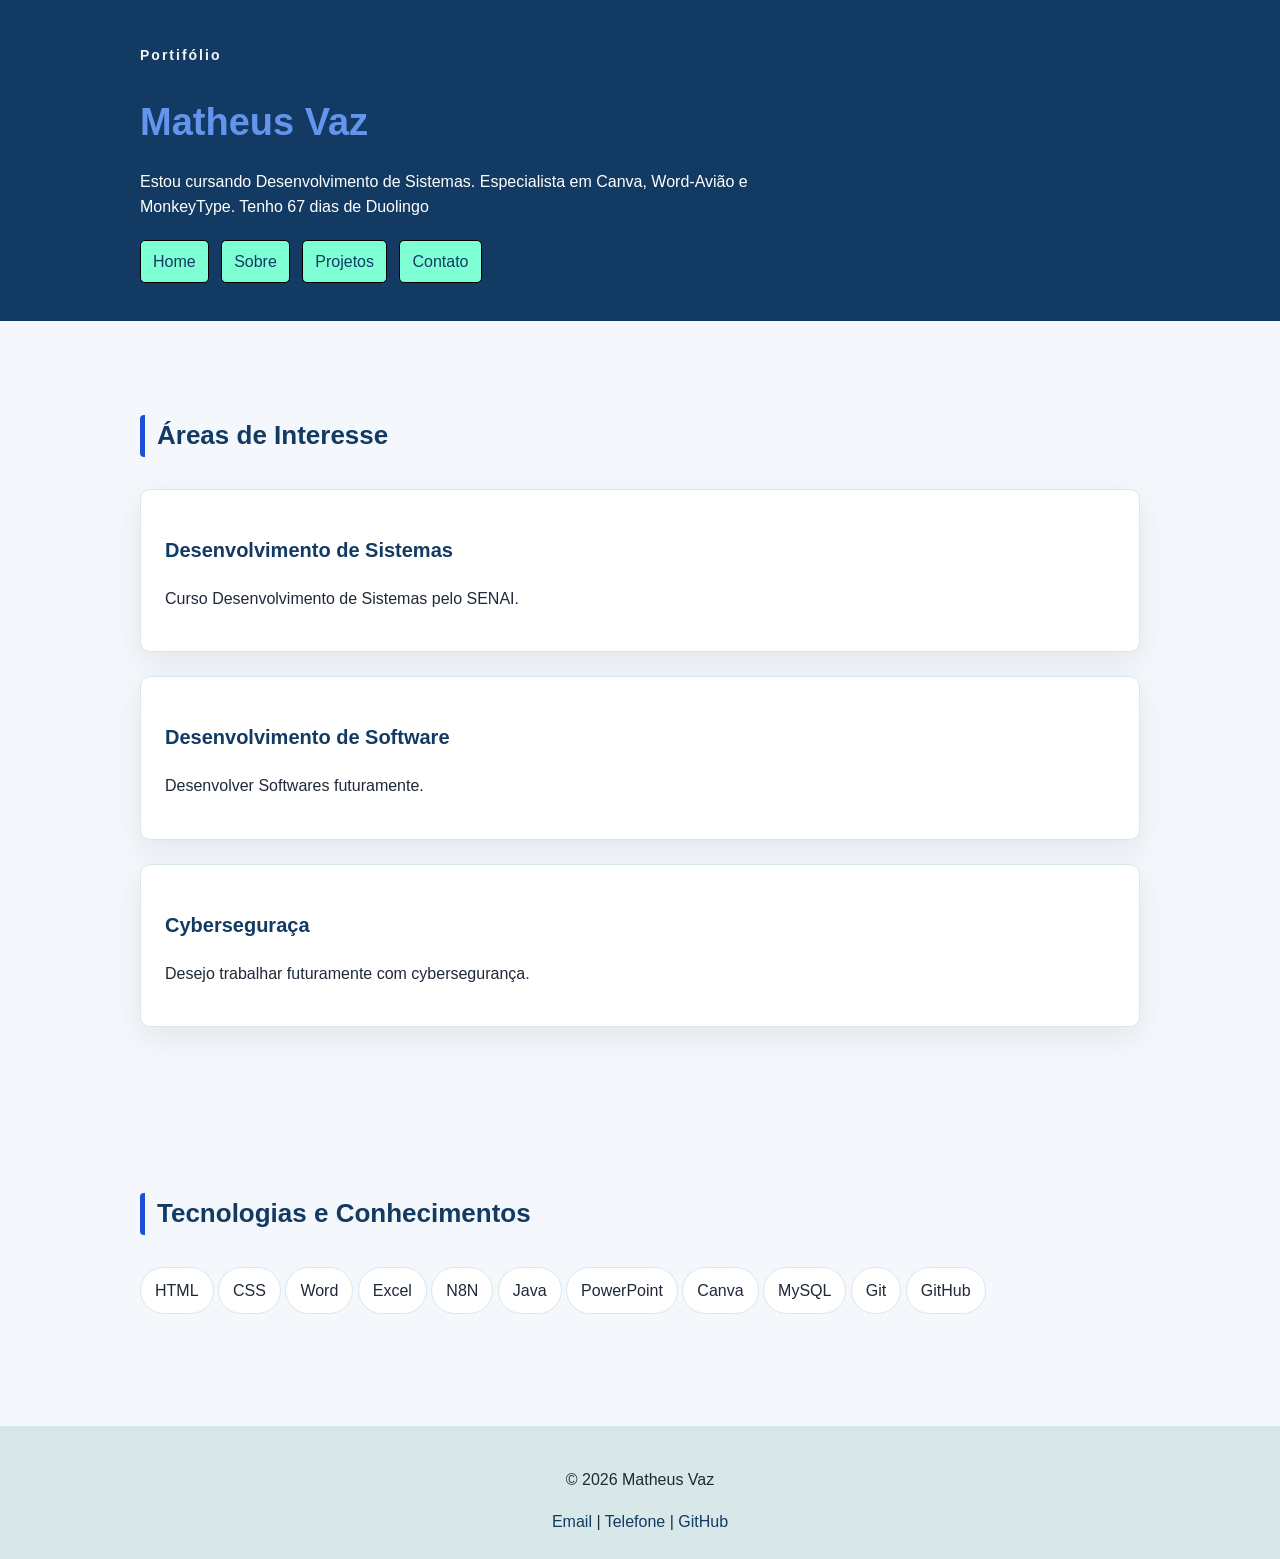
<file: index.html>
<!DOCTYPE html>
<html lang="pt-br">
<head>
    <meta charset="UTF-8">
    <meta name="viewport" content="width=device-width, initial-scale=1.0">
    <title>Matheus Vaz | Portifólio</title>
    <link rel="stylesheet" href="./style/style.css">
</head>
<body>
    <header class="cabecalho">
        <div class="container">
            <p class="etiqueta">Portifólio</p>
            
            <h1>Matheus Vaz</h1>

            <p class="subtitulo">
                Estou cursando Desenvolvimento de Sistemas. Especialista em Canva, Word-Avião e MonkeyType. Tenho 67 dias de Duolingo
            </p>

            <nav class="menu-principal">   
               <ul class="menu-lista"> 
                <li><a class="menu-link" href="index.html">Home</a></li>
                <li><a class="menu-link" href="./pages/sobre.html">Sobre</a></li>
                <li><a class="menu-link" href="./pages/projetos.html">Projetos</a></li>
                <li><a class="menu-link" href="./pages/contato.html">Contato</a></li>
               </ul> 
            </nav>

        </div>
    </header>

    <main>
        <section class="secao">
            <div class="container">
                <h2 class="titulo-secao">Áreas de Interesse</h2>
            
                <div class="grade-cards">
                    <article class="card">
                        <h3>Desenvolvimento de Sistemas</h3>
                        <p>
                            Curso Desenvolvimento de Sistemas pelo SENAI.
                        </p>
                    </article>
                    <article class="card">
                       <h3>Desenvolvimento de Software</h3>
                       <p>
                            Desenvolver Softwares futuramente.
                       </p>
                    </article>
                    <article class="card">
                        <h3>Cyberseguraça</h3>
                        <p>
                            Desejo trabalhar futuramente com cybersegurança.
                        </p>
                    </article>
                </div>
            
            </div>
        </section>
        <section class="secao secao-abacate">
            <div class="container">
                <h2 class="titulo-secao">Tecnologias e Conhecimentos</h2>
                <ul class="lista-tecnologias">
                    <li>HTML</li>
                    <li>CSS</li>
                    <li>Word</li>
                    <li>Excel</li>
                    <li>N8N</li>
                    <li>Java</li>
                    <li>PowerPoint</li>
                    <li>Canva</li>
                    <li>MySQL</li>
                    <li>Git</li>
                    <li>GitHub</li>
                </ul>

            </div>

        </section>
    </main>
    <footer class="rodape">
        <div class="container">
            <p>&copy; 2026 Matheus Vaz</p>

            <address>
                <a href="mailto:matheusmoraes.vaz07@gmail.com">Email</a>
                <span> | </span>
                <a href="tel:+5515998540396">Telefone</a>
                <span> | </span>
                <a href="https:" target="_blank">GitHub</a>
            </address>
        </div>
    </footer>

</body>
</html>
</file>
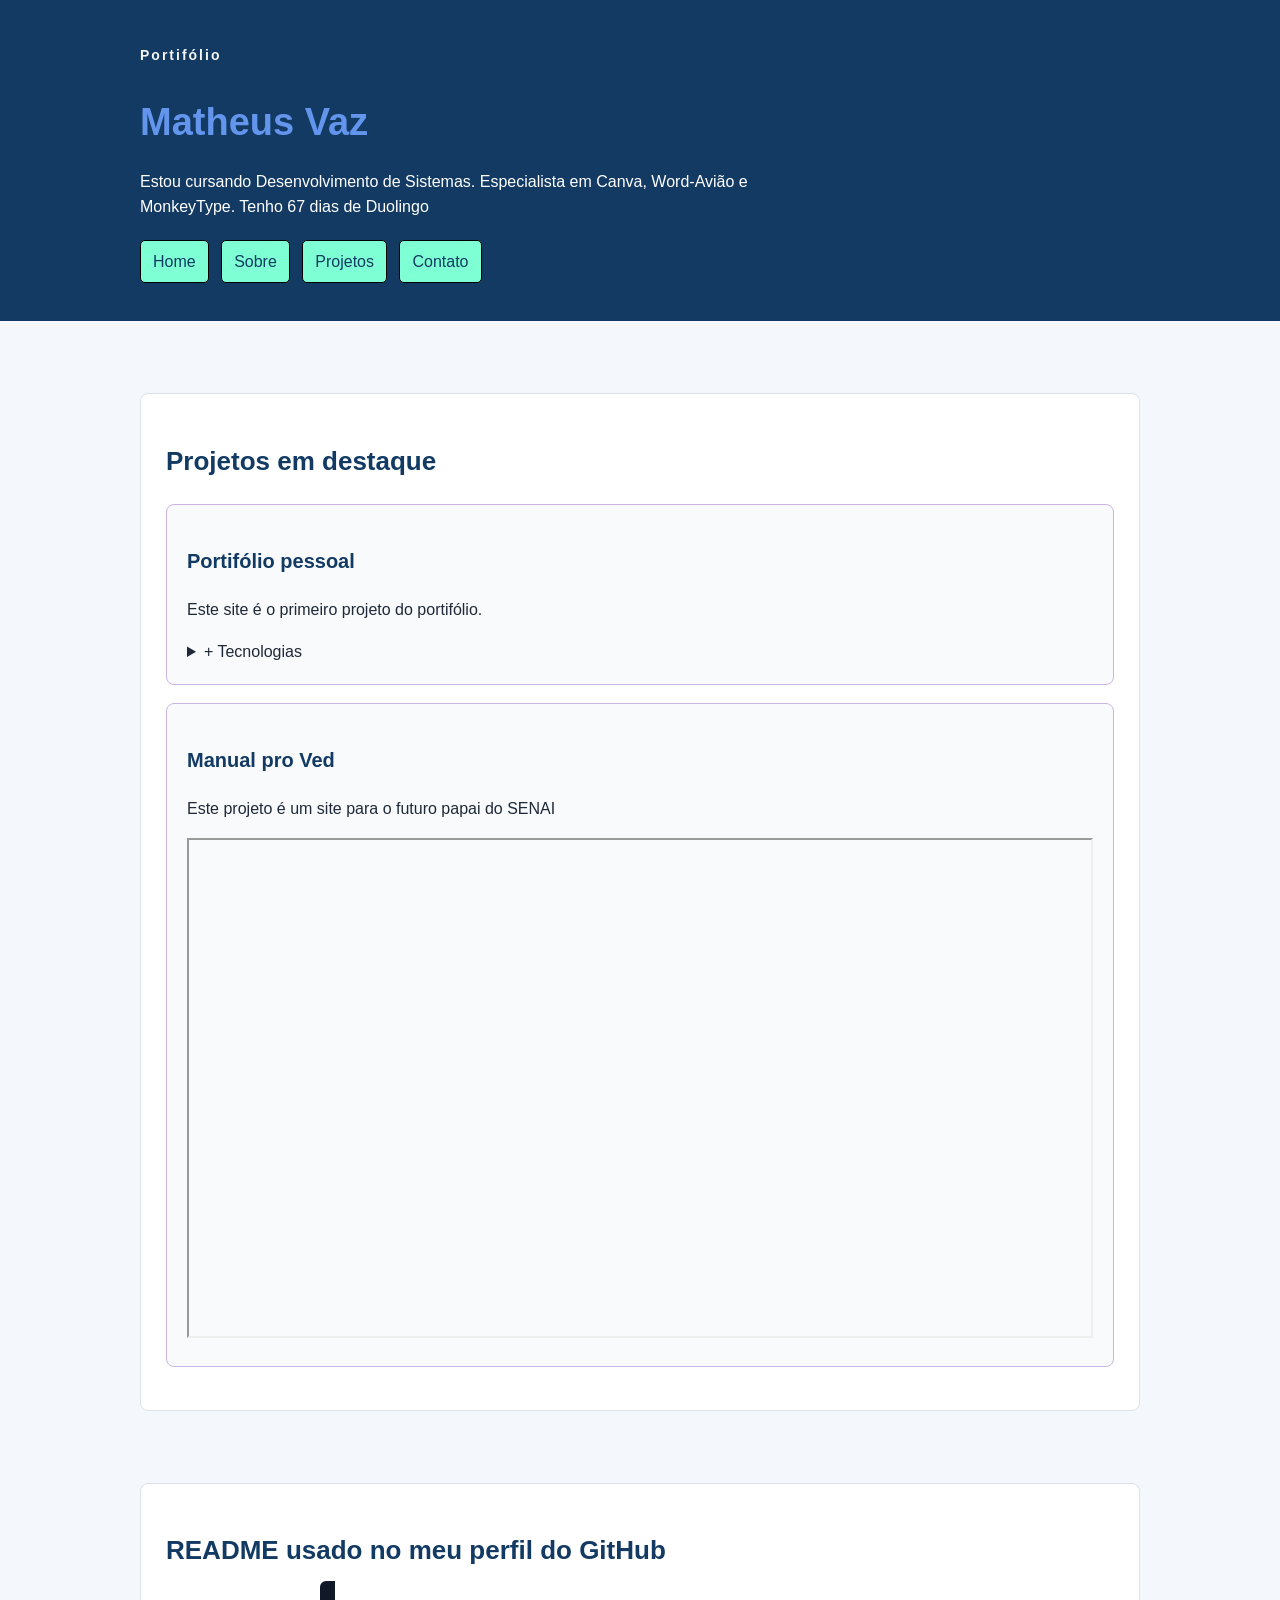
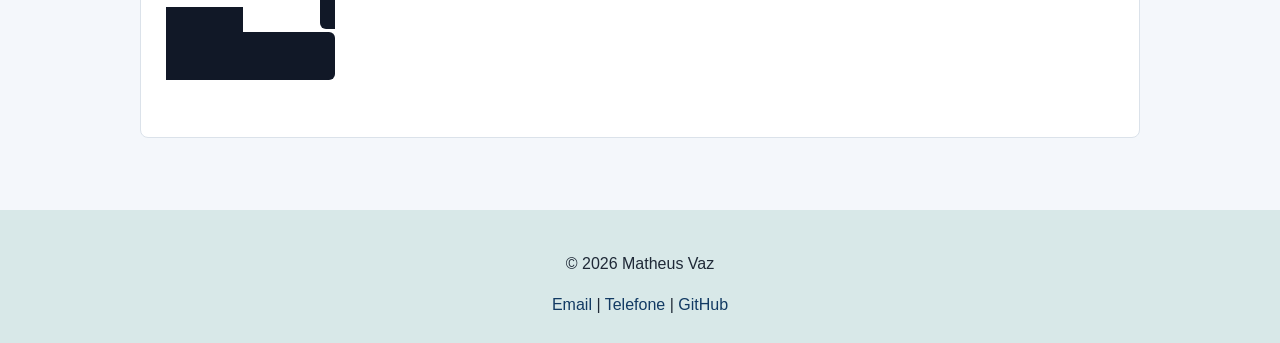
<file: pages/projetos.html>
<!DOCTYPE html>
<html lang="pt-br">
<head>
    <meta charset="UTF-8">
    <meta name="viewport" content="width=device-width, initial-scale=1.0">
    <link rel="stylesheet" href="../style/style.css">
    <link rel="stylesheet" href="../style/style-projetos.css">
    <title>Projetos | Matheus Vaz</title>
</head>
<body>
    <header class="cabecalho">
        <div class="container">
            <p class="etiqueta">Portifólio</p>
            
            <h1>Matheus Vaz</h1>

            <p class="subtitulo">
                Estou cursando Desenvolvimento de Sistemas. Especialista em Canva, Word-Avião e MonkeyType. Tenho 67 dias de Duolingo
            </p>

            <nav class="menu-principal">   
               <ul class="menu-lista"> 
                <li><a class="menu-link" href="../index.html">Home</a></li>
                <li><a class="menu-link" href="./sobre.html">Sobre</a></li>
                <li><a class="menu-link" href="./projetos.html">Projetos</a></li>
                <li><a class="menu-link" href="./contato.html">Contato</a></li>
               </ul> 
            </nav>

        </div>
    </header>
    
    <main class="container">
        <section class="secao">
            <h2>Projetos em destaque</h2>
            <article class="projeto-card">
                <h3>Portifólio pessoal</h3>
                <p>
                    Este site é o primeiro projeto do portifólio.
                </p>

                <details>
                    <summary>+ Tecnologias</summary>
                    <ul>
                        <li>HTML básico</li>
                        <li>HTML semântico</li>
                        <li>CSS externo</li>
                    </ul>
                </details>

            </article>
            <article class="projeto-card">
                <h3>Manual pro Ved</h3>

                <p>
                    Este projeto é um site para o futuro papai do SENAI
                </p>

                <iframe src="https://matheus-moraesdev/manual-pro-ved" width="100%" height="500px" title="Manual do Ved"></iframe>
            </article>
        </section>
        <section class="secao">

            <h2>README usado no meu perfil do GitHub</h2>

            <pre>
                <code class="codigo">
        
                </code>
            </pre>
        </section>

    </main>

    <footer class="rodape">
        <div class="container">
            <p>&copy; 2026 Matheus Vaz</p>

            <address>
                <a href="mailto:matheusmoraes.vaz07@gmail.com">Email</a>
                <span> | </span>
                <a href="tel:+5515998540396">Telefone</a>
                <span> | </span>
                <a href="https:" target="_blank">GitHub</a>
            </address>
        </div>
    </footer>
    
</body>
</html>
</file>
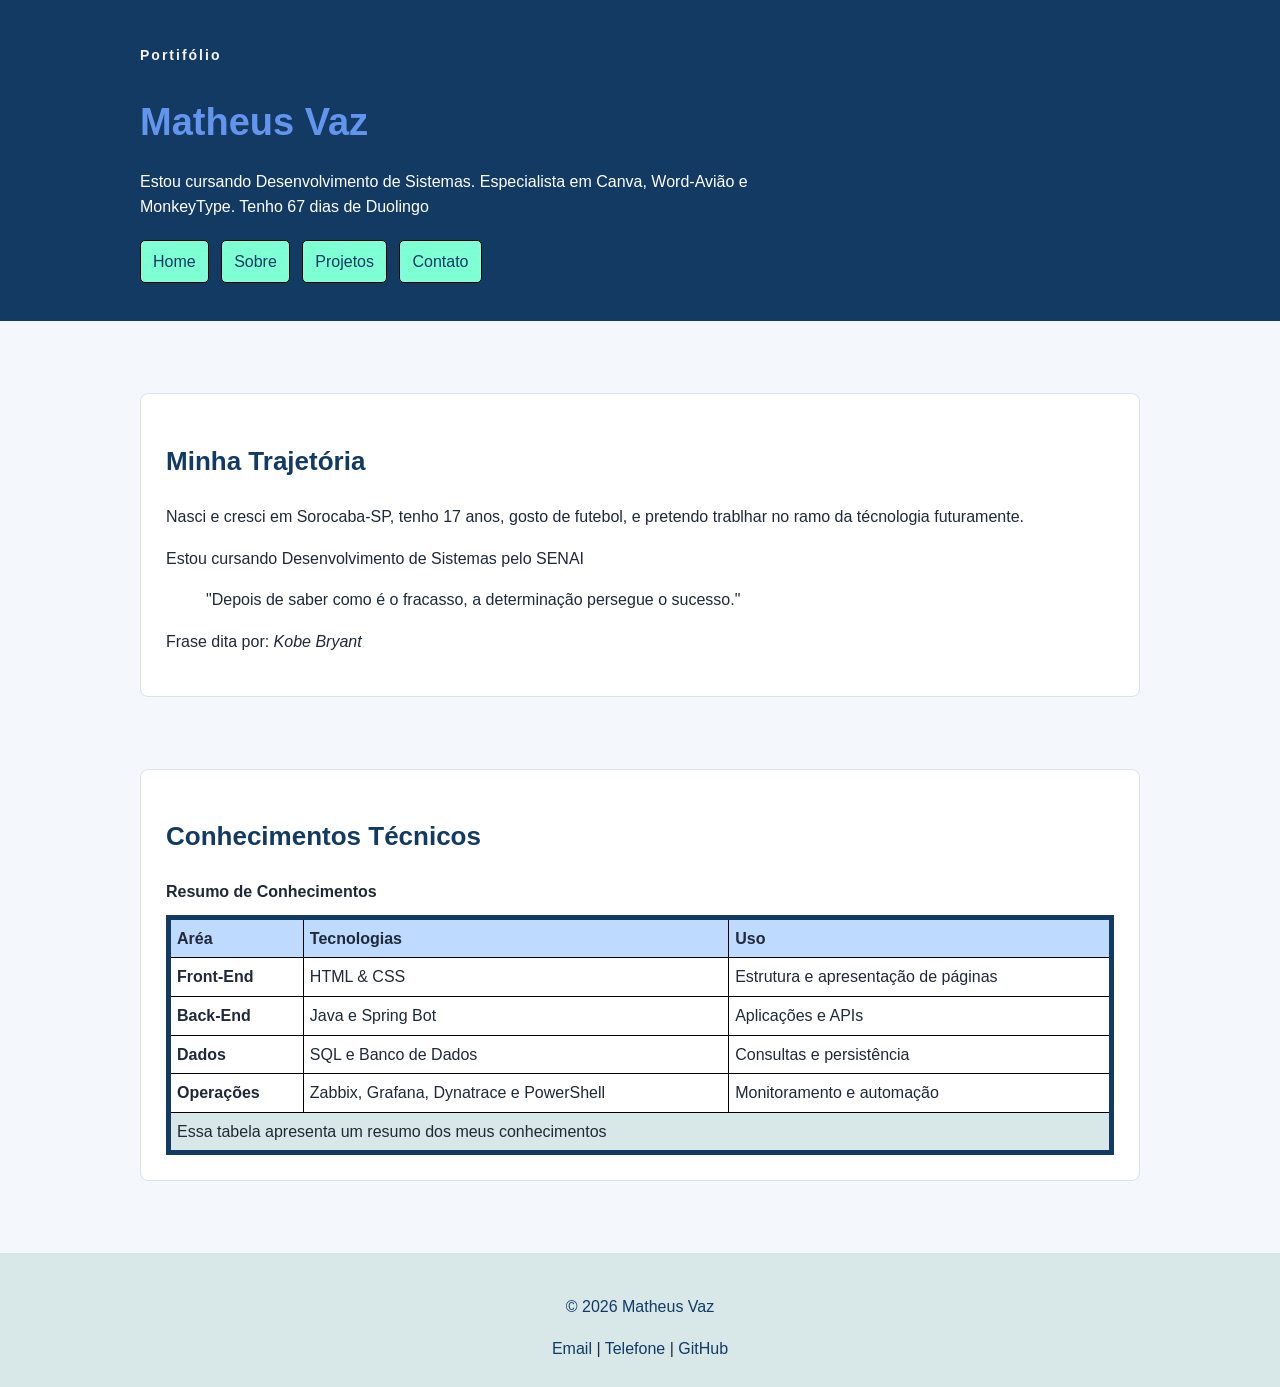
<file: pages/sobre.html>
<!DOCTYPE html>
<html lang="pt-br">
<head>
    <meta charset="UTF-8">
    <meta name="viewport" content="width=device-width, initial-scale=1.0">
    <link rel="stylesheet" href="../style/style.css">
    <link rel="stylesheet" href="../style/style-sobre.css">
    <title>Sobre | Matheus Vaz</title>
</head>
<body>
    <header class="cabecalho">
        <div class="container">
            <p class="etiqueta">Portifólio</p>
            
            <h1>Matheus Vaz</h1>

            <p class="subtitulo">
                Estou cursando Desenvolvimento de Sistemas. Especialista em Canva, Word-Avião e MonkeyType. Tenho 67 dias de Duolingo
            </p>

            <nav class="menu-principal">   
               <ul class="menu-lista"> 
                <li><a class="menu-link" href="../index.html">Home</a></li>
                <li><a class="menu-link" href="./sobre.html">Sobre</a></li>
                <li><a class="menu-link" href="./projetos.html">Projetos</a></li>
                <li><a class="menu-link" href="./contato.html">Contato</a></li>
               </ul> 
            </nav>

        </div>
    </header>

    <main class="container">
        <section class="secao">
            <h2>Minha Trajetória</h2>

            <p>
                Nasci e cresci em Sorocaba-SP, tenho 17 anos, gosto de futebol, e pretendo trablhar no ramo da técnologia futuramente.
            </p>
            <p>
                Estou cursando Desenvolvimento de Sistemas pelo SENAI
            </p>

            <blockquote class="citacao">
                "Depois de saber como é o fracasso, a determinação persegue o sucesso."
            </blockquote>

            <p>Frase dita por: <cite>Kobe Bryant</cite></p>
        
        </section>

        <section class="secao">
            <table class="tabela-conhecimentos">
                <h2>Conhecimentos Técnicos</h2>
                <caption>Resumo de Conhecimentos</caption>
                <thead>
                    <tr> 
                        <th scope="col">Aréa</th>
                        <th scope="col">Tecnologias</th>
                        <th scope="col">Uso</th>
                    </tr> 
                </thead>
                <tbody>
                    <tr>
                        <th scope="row">Front-End</th>
                        <td>HTML & CSS</td>
                        <td>Estrutura e apresentação de páginas</td>
                    </tr>
                    <tr>
                        <th scope="row">Back-End</th>
                        <td>Java e Spring Bot</td>
                        <td>Aplicações e APIs</td>
                    </tr>
                    <tr>
                        <th scope="row">Dados</th>
                        <td>SQL e Banco de Dados</th>
                        <td>Consultas e persistência</th>
                    </tr>
                    <tr>
                        <th scope="row">Operações</th>
                        <td>Zabbix, Grafana, Dynatrace e PowerShell</td>
                        <td>Monitoramento e automação</td>
                    </tr>
                </tbody>
                <tfoot>
                    <tr>
                        <td colspan="3">Essa tabela apresenta um resumo dos meus conhecimentos</td>
                    </tr>
                </tfoot>
            </table>
        </section>
    </main>

    <footer class="rodape-sobre">
        <div class="container">
            <p>&copy; 2026 Matheus Vaz</p>

            <address>
                <a href="mailto:matheusmoraes.vaz07@gmail.com">Email</a>
                <span> | </span>
                <a href="tel:+5515998540396">Telefone</a>
                <span> | </span>
                <a href="https:" target="_blank">GitHub</a>
            </address>
        </div>
    </footer>
    
</body>
</html>
</file>
<file: style/style.css>
*{
    box-sizing: border-box;
}

body{
    margin: 0;

    background-color: #f4f7fb;
    color: #1f2937;

    font-family: Arial, Helvetica, sans-serif;
    font-size: 16px;
    line-height: 1.6;
}

h1, h2, h3{
    color: #123a63;
}

h1{
    font-size: 38px;
    margin-bottom: 10px;
}

h2{
    font-size: 26px;
}

h3{
    font-size: 20px;
}

a{
    color: #1d4ed8;
}

.container{
    width: 90%;
    max-width: 1000px;
    margin: 0 auto;
}

.cabecalho{
    background-color: #123a63;
    color: white;

    padding: 30px 0;
}

.cabecalho h1{
    color: cornflowerblue;
}

.etiqueta{
    margin-bottom: 5px;
    color: whitesmoke;
    font-size: 14px;
    font-weight: bold;
    letter-spacing: 2px;
}

.subtitulo{
    max-width: 700px;
}

.menu-lista{
    margin: 20px 0 0;
    padding: 0;

    list-style: none;
}

.menu-lista li{
    display: inline-block;

    margin-right: 8px;
    margin-bottom: 8px;
}

.menu-link{
    display: inline-block;
    padding: 8px 12px;
    background-color: aquamarine;
    color: #123a63;
    border: 1px solid #000;
    border-radius: 5px;
    text-decoration: none;
}

.secao{
    
    padding: 72px;
}

.titulo-secao{
    margin-bottom: 32px;
    padding-left: 12px;

    border-left: 5px solid #1d4ed8;
    border-radius: 4px;
}

.grade-cards{
    display: grid;
    gap: 24px;
}

.card{
    padding: 24px;
    background-color: #fff;
    border: 1px solid #d8e8e8;
    border-radius: 10px;
    box-shadow: 0 10px 30px rgba(20, 45, 70, 0.08);
}

.lista-tecnologias{
    list-style: none;
    padding: 0;
    margin: 0;
}

.lista-tecnologias li{
    padding: 10px 14px;
    background-color: #fff;
     display: inline-block;
    border: 1px solid #d8e8e8;
    border-radius: 999px;
     gap: 12px;
}

.rodape{
    margin-top: 40px;
    padding: 25px;
    background-color:#d8e8e8;

    text-align: center;
}

.rodape address{
    font-style: normal;
}

.rodape a{
    text-decoration: none;
    color: #123a63;
}

.rodpae p{
    color: #123a63;
}
</file>
<file: style/style-projetos.css>
.secao{
    margin: 72px 0;
    padding: 25px;

    background-color: white;
    border: 1px solid #dbe2ea;
    border-radius: 8px;
}

.projeto-card{
    margin-bottom: 18px;
    padding: 20px;

    background-color: #f8fafc;

    border: 1px solid #cdb5e1;
    border-radius: 8px;
}

.codigo{
   overflow-x: auto;
   
    padding: 15px;

    background-color: #111827;
    color: #e5e7eb;

    border-radius: 6px;
}

.code pre{
    font-family: Consolas;
}
</file>
<file: style/style-sobre.css>
.tabela-conhecimentos{
    width: 100%;
    border: 5px solid #123a63;

    border-collapse: collapse;
    background-color: white;
}

.tabela-conhecimentos caption{
    margin-bottom: 10px;
    font-weight: bold;
    text-align: left;
}

.tabela-conhecimentos th,
.tabela-conhecimentos td{
    border: 1px solid black;
    padding: 6px;
    text-align: left;
}

.rodape-sobre{
     margin-top: 40px;
    padding: 25px;
    background-color:#d8e8e8;
    text-align: center;
}

.rodape-sobre address{
     font-style: normal
}

.rodape-sobre a{
    text-decoration: none;
    color: #123a63;
}

.rodape-sobre p{
    color: #123a63;
}

.tabela-conhecimentos thead{
    background-color: #bedaff;
}

.tabela-conhecimentos tfoot{
     background-color: #d8e8e8;
}

.secao{
    margin: 72px 0;
    padding: 25px;

    background-color: white;
    border: 1px solid #dbe2ea;
    border-radius: 8px;
}
</file>
